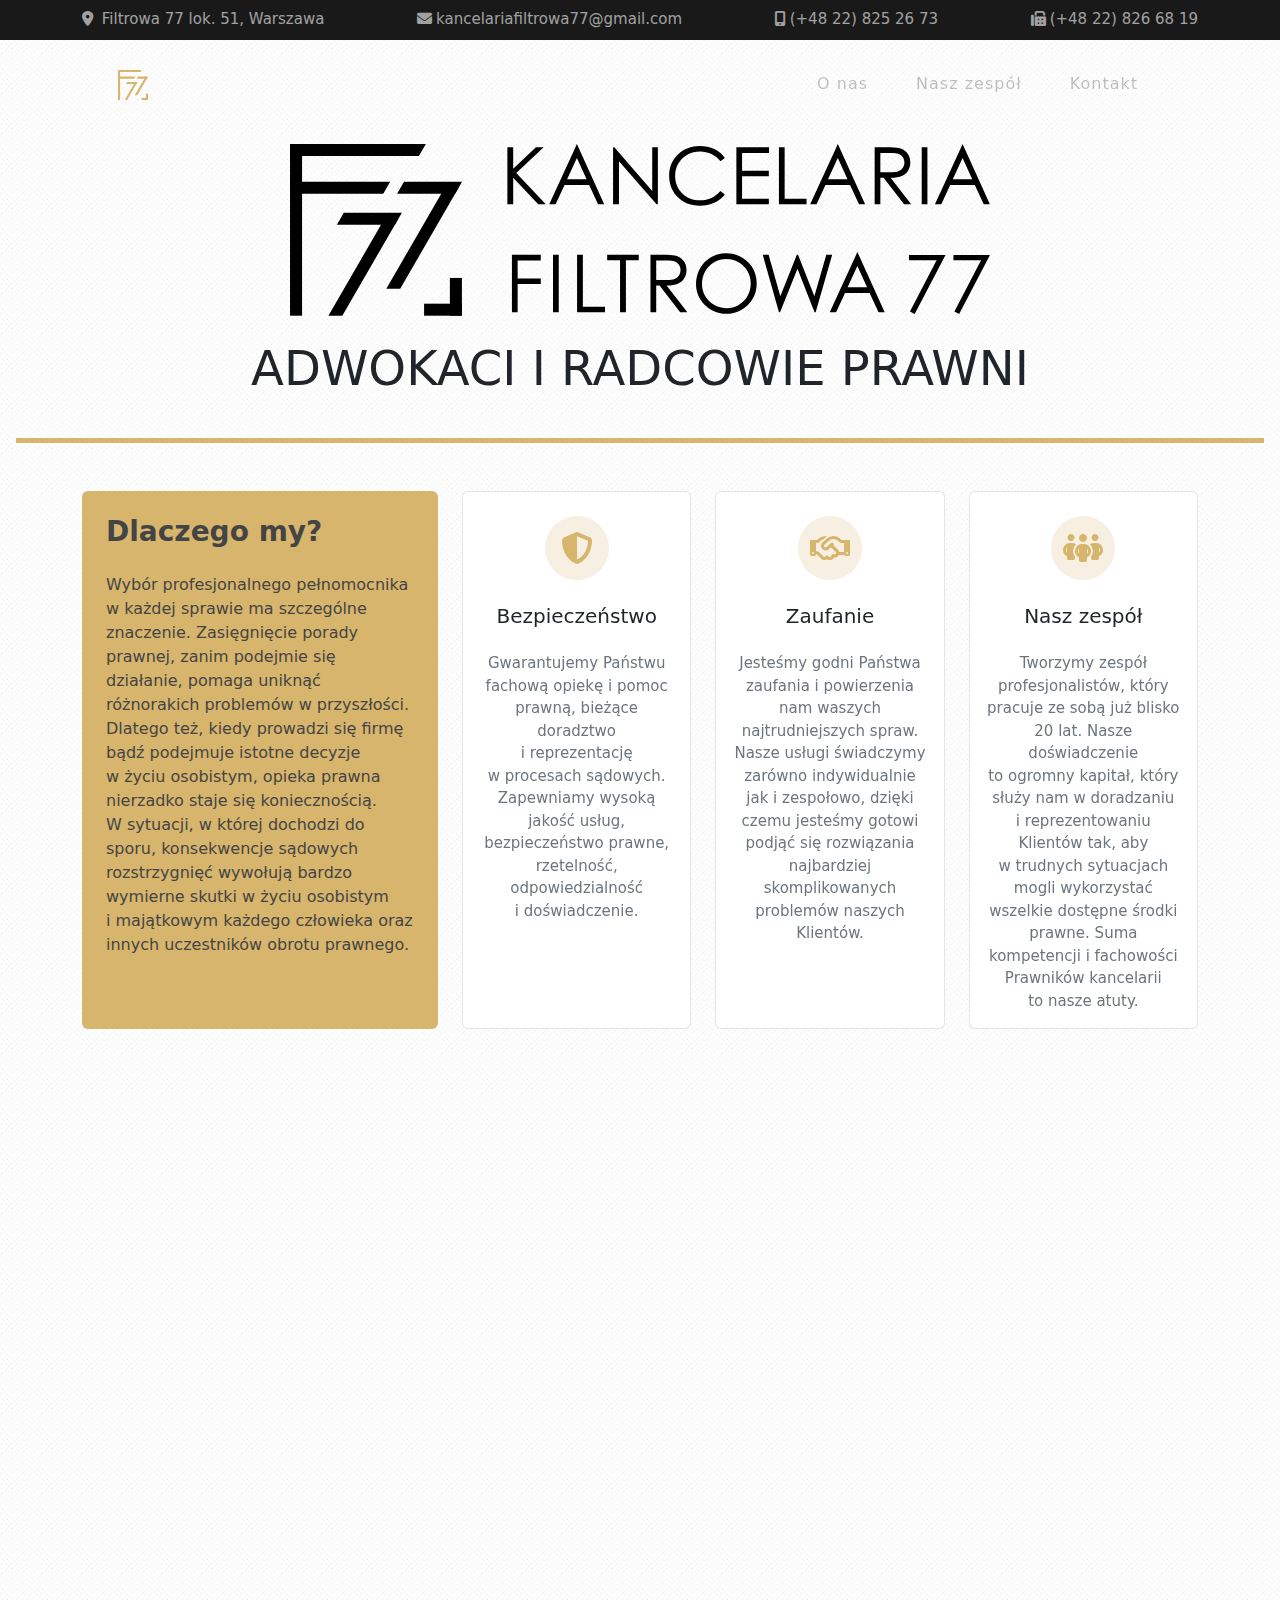
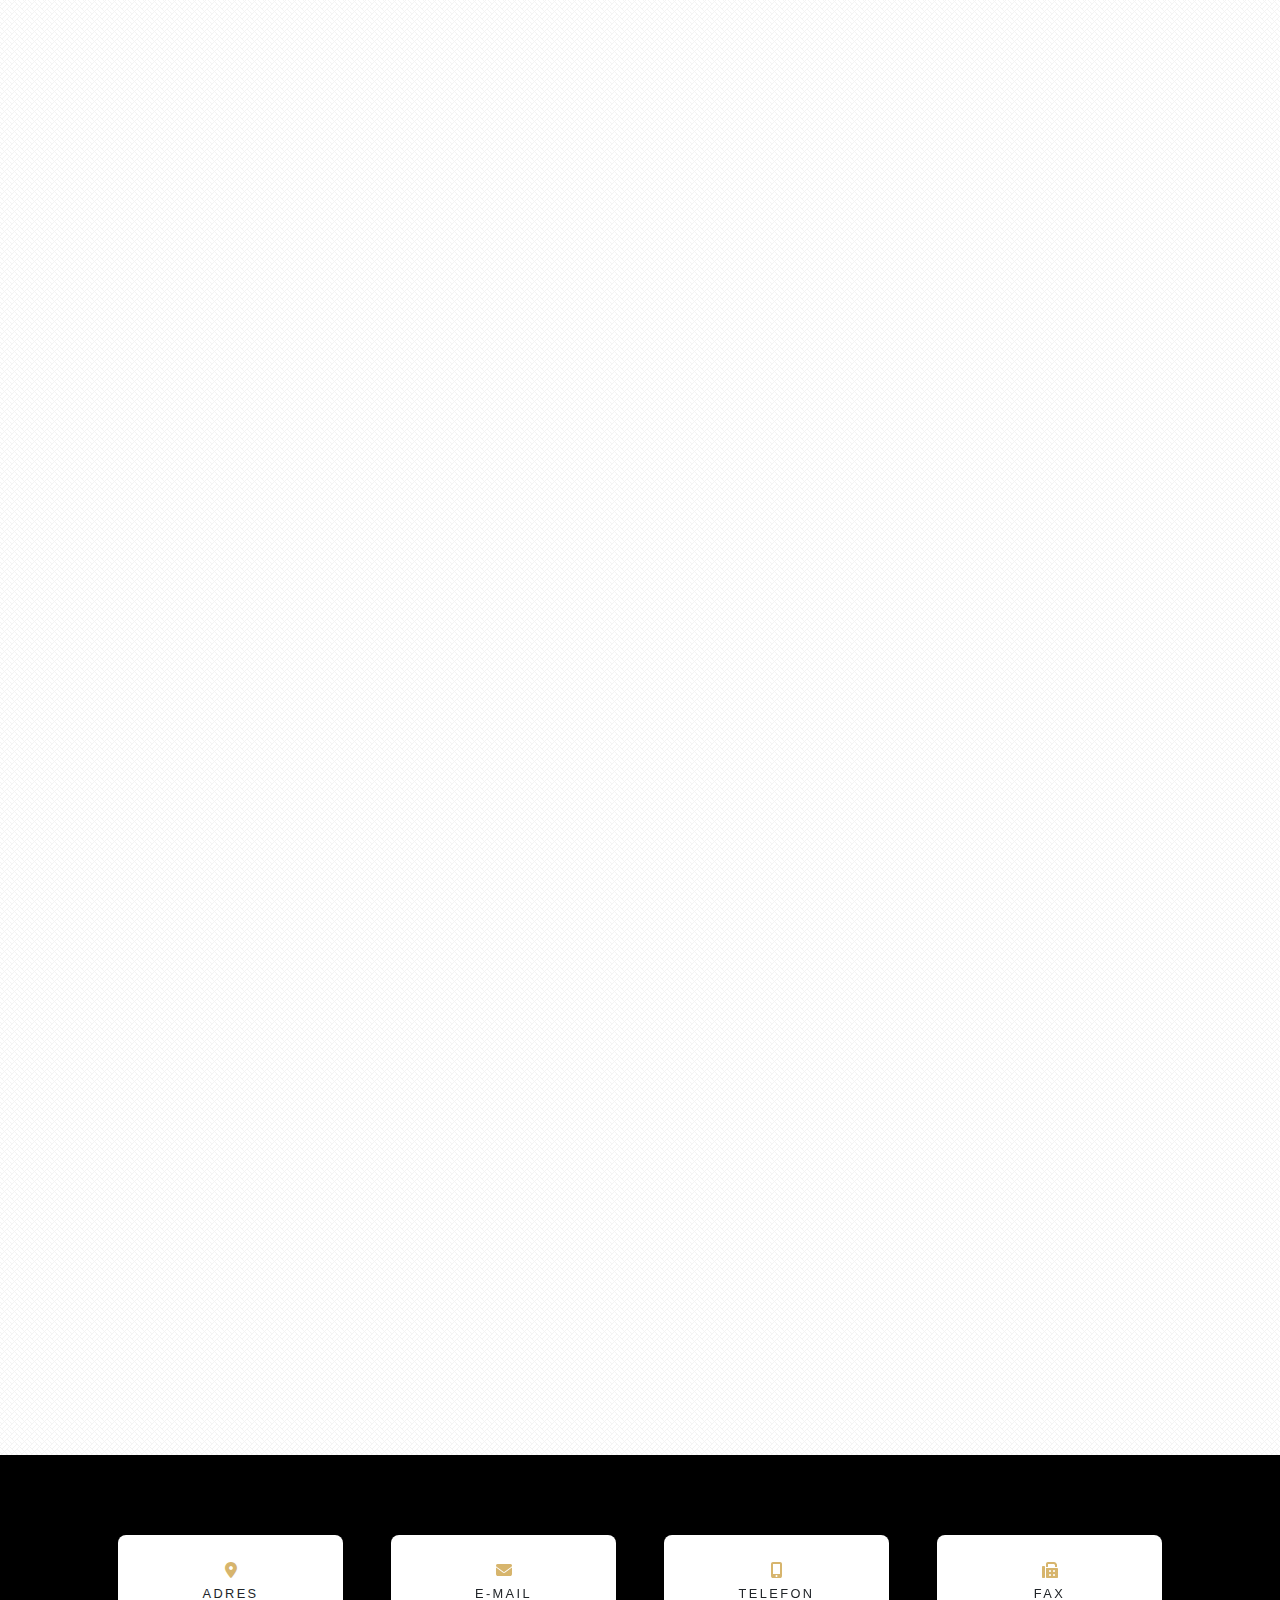
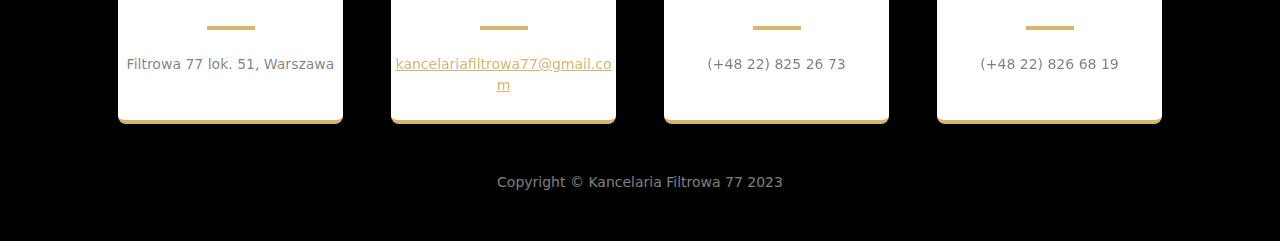
<file: index.html>
<!DOCTYPE html>
<html lang="en">
    <head>
        <meta charset="utf-8" />
        <meta name="viewport" content="width=device-width, initial-scale=1, shrink-to-fit=no" />
        <meta name="description" content="" />
        <meta name="author" content="" />
        <title>Kancelaria Filtrowa 77</title>
        <link rel="icon" type="image/x-icon" href="assets/favicon.ico" />
        <link rel="canonical" href="https://kancelariafiltrowa77.pl/" />
        <!-- Font Awesome icons (free version)-->
        <link href="css/fontawesome.css" rel="stylesheet" />
        <!-- AOS-->
        <link href="assets/css/aos.css" rel="stylesheet" />
        <!-- Core theme CSS (includes Bootstrap)-->
        <link href="css/styles.css" rel="stylesheet" />
        <noscript>
            <style type="text/css">
                [data-aos] {
                    opacity: 1 !important;
                    transform: translate(0) scale(1) !important;
                }
                .card-body .person-details-description.collapse:not(.show) {
                    max-height: none !important;
                }
                nav {
                    display: none !important;
                }
                .show-more {
                    display: none !important;
                }
                .card-body .person-details-description.collapse:not(.show)::after {
                    background: none !important;
                    height: 100% !important;
                }
                .card-body .contact {
                    display: none !important;
                }
                .contact-info .telegram i::after {
                    content: url('assets/img/telegram.png');
                }
                .contact-info .voice-ph i::after {
                    content: url('assets/img/voice_ph.png');
                }
                .contact-info .fax {
                    display: none !important;
                }
                #kontakt .telegram::after {
                    content: url('assets/img/telegram_dark.png');
                }
                #kontakt .voice_ph::after {
                    content: url('assets/img/voice_ph_dark.png');
                }
                #kontakt .fax {
                    display: none !important;
                }
            </style>
        </noscript>
    </head>
    <body id="page-top">
        <section id="top">
            <div class="container d-flex justify-content-center justify-content-between text-center">
                <div class="contact-info d-flex align-items-center justify-content-between" style="width: 100%">
                    <div class="text-sm my-2 font-bold uppercase d-none d-md-block">
                        <i class="me-1 fas fa-map-marker-alt"></i>
                        Filtrowa 77 lok. 51, Warszawa
                    </div>
                    <div class="telegram text-sm my-2 font-bold uppercase" data-telegram-protected="e289838c81878e83908b83848b8e96908d9583d5d5a2858f838b8ecc818d8f"><i class="me-1 fas fa-envelope"></i></div>
                    <div class="voice voice-ph text-sm my-2 font-bold uppercase" data-voice-protected="a78f8c939f8795958e879f9592879591879094"><i class="me-1 fas fa-mobile-alt"></i></div>
                    <div class="fax voice text-sm my-2 font-bold uppercase d-none d-lg-block" data-voice-protected="735b58474b5341415a534b414553454b53424a"><i class="me-1 fas fa-fax"></i></div>
                </div>
            </div>
        </section>
        <nav class="navbar navbar-expand-lg navbar-light fixed-top extra-margin" id="mainNav">
            <div class="container px-4 px-lg-5">
                <a class="navbar-brand" href="#page-top"><img src="assets/img/logo_small.svg" alt="" style="max-height: 30px" /></a>
                <button class="navbar-toggler navbar-toggler-right d-block d-lg-none" type="button" data-bs-toggle="collapse" data-bs-target="#navbarResponsive" aria-controls="navbarResponsive" aria-expanded="false" aria-label="Toggle navigation">
                    Menu
                    <i class="fas fa-bars"></i>
                </button>
                <div class="collapse navbar-collapse" id="navbarResponsive">
                    <ul class="navbar-nav ms-auto">
                        <li class="nav-item"><a class="nav-link" href="#onas">O&nbsp;nas</a></li>
                        <li class="nav-item"><a class="nav-link" href="#zespol">Nasz zespół</a></li>
                        <li class="nav-item"><a class="nav-link" href="#kontakt">Kontakt</a></li>
                    </ul>
                </div>
            </div>
        </nav>
        <section class="px-3 text-center mx-auto" id="hero">
            <div class="py-2">
                <div class="pt-2">
                    <img class="img-fluid" data-aos="zoom-in" src="assets/img/logo_new_www_full.svg" alt="" style="max-width: 700px; width: 100%" />
                    <h1 class="display-5 py-4" data-aos="zoom-in">ADWOKACI I&nbsp;RADCOWIE PRAWNI</h1>
                </div>
            </div>
            <div class="border-top border-gray border-5"></div>
        </section>
        <section class="pt-5" id="onas">
            <h2 class="sr-only sr-only-focusable">O nas</h2>
            <div class="container" data-aos="fade-up">
                <div class="row gy-3">
                    <div class="col-lg-4" data-aos="fade-up" data-aos-delay="100">
                        <div class="rounded card-about h-100 p-4">
                            <h3 class="mb-4 fw-bold">Dlaczego my?</h3>
                            <p>Wybór profesjonalnego pełnomocnika w&nbsp;każdej sprawie ma szczególne znaczenie. Zasięgnięcie porady prawnej, zanim podejmie się działanie, pomaga uniknąć różnorakich problemów w&nbsp;przyszłości. Dlatego też, kiedy prowadzi się firmę bąd&zacute; podejmuje istotne decyzje w&nbsp;życiu osobistym, opieka prawna nierzadko staje się koniecznością. W&nbsp;sytuacji, w&nbsp;której dochodzi do sporu, konsekwencje sądowych rozstrzygnięć wywołują bardzo wymierne skutki w&nbsp;życiu osobistym i&nbsp;majątkowym każdego człowieka oraz innych uczestników obrotu prawnego.</p>
                        </div>
                    </div>
                    <div class="col-lg-8">
                        <div class="row gy-3 gy-xl-0 h-100">
                            <div class="col-xl-4" data-aos="fade-up" data-aos-delay="300">
                                <div class="rounded card-about-detail justify-content-center px-3">
                                    <span class="fa-stack fa-2x my-4">
                                        <i class="fa-stack-2x icon-background fa fa-circle"></i>
                                        <i class="fa-stack-1x pl-2 fas fa-shield-halved" style="padding-left: 2px"></i>
                                    </span>
                                    <h4 class="mb-4">Bezpieczeństwo</h4>
                                    <p>Gwarantujemy Państwu fachową opiekę i&nbsp;pomoc prawną, bieżące doradztwo i&nbsp;reprezentację w&nbsp;procesach sądowych. Zapewniamy wysoką jakość usług, bezpieczeństwo prawne, rzetelność, odpowiedzialność i&nbsp;doświadczenie.</p>
                                </div>
                            </div>
                            <div class="col-xl-4" data-aos="fade-up" data-aos-delay="200">
                                <div class="rounded card-about-detail justify-content-center px-3">
                                    <span class="fa-stack fa-2x my-4">
                                        <i class="fa-stack-2x icon-background fa fa-circle"></i>
                                        <i class="fa-stack-1x pl-1 fa-regular fa-handshake" style="padding-left: 1px"></i>
                                    </span>
                                    <h4 class="mb-4">Zaufanie</h4>
                                    <p>Jesteśmy godni Państwa zaufania i&nbsp;powierzenia nam waszych najtrudniejszych spraw. Nasze usługi świadczymy zarówno indywidualnie jak i&nbsp;zespołowo, dzięki czemu jesteśmy gotowi podjąć się rozwiązania najbardziej skomplikowanych problemów naszych Klientów.</p>
                                </div>
                            </div>
                            <div class="col-xl-4" data-aos="fade-up" data-aos-delay="400">
                                <div class="rounded card-about-detail justify-content-center px-3">
                                    <span class="fa-stack fa-2x my-4">
                                        <i class="fa-stack-2x icon-background fa fa-circle"></i>
                                        <i class="fa-stack-1x fas fa-people-group"></i>
                                    </span>
                                    <h4 class="mb-4">Nasz zespół</h4>
                                    <p>Tworzymy zespół profesjonalistów, który pracuje ze sobą już blisko 20 lat. Nasze doświadczenie to&nbsp;ogromny kapitał, który służy nam w&nbsp;doradzaniu i&nbsp;reprezentowaniu Klientów tak, aby w&nbsp;trudnych sytuacjach mogli wykorzystać wszelkie dostępne środki prawne. Suma kompetencji i&nbsp;fachowości Prawników kancelarii to&nbsp;nasze atuty.</p>
                                </div>
                            </div>
                        </div>
                    </div>
                </div>
            </div>
        </section>
        <!-- Hero-->
        <main id="zespol">
            <h2 class="sr-only sr-only-focusable">Nasz zespół</h2>
            <div id="zespol">
                <section class="py-4 d-flex justify-content-center w-100">
                    <div class="container">
                        <div class="row gy-3 justify-content-center">
                            <div class="col-12 col-md-6 col-lg-4 d-flex align-items-stretch" data-aos="fade-up">
                                <div class="card w-100">
                                    <div class="bg-image hover-overlay ripple" data-mdb-ripple-color="light">
                                        <img class="img-fluid" src="assets/img/anna_liberek.webp" alt="Anna Liberek" />
                                        <a href="#anna_liberek" data-bs-toggle="collapse"><div class="mask" style="background-color: rgba(251, 251, 251, 0.15)"></div></a>
                                    </div>
                                    <div class="card-body person-details">
                                        <div class="container mx-auto px-1"></div>
                                        <div class="relative flex flex-col min-w-0 break-words bg-white w-full mb-6 shadow-xl rounded-lg -mt-64">
                                            <div class="px-10">
                                                <div class="name text-center mt-12">
                                                    <h3 class="display-6 mb-1">Anna Liberek</h3>
                                                    <div class="contact d-flex justify-content-center text-center">
                                                        <div class="voice px-1 font-weight-light font-bold uppercase" data-voice-protected="6d5b5d5b4d5b5f5c4d5a5a5b"><i class="me-1 fas fa-mobile-alt"></i></div>
                                                        <div class="telegram px-1 font-weight-light font-bold uppercase" data-telegram-protected="a4c5c0d3cbcfc5d0e4c8cdd7d08ad4c8"><i class="me-1 fas fa-envelope"></i></div>
                                                    </div>
                                                    <div class="position text-sm leading-normal mt-1 mb-2 text-gray-500 font-bold uppercase">adwokat | mediator</div>
                                                </div>
                                                <div class="mt-10 py-4 border-top border-grey">
                                                    <div class="flex flex-wrap justify-center">
                                                        <div class="w-full px-3 person-details-description collapse" id="anna_liberek">
                                                            <div class="text-left">
                                                                <p>Posiadam wieloletnie doświadczenie w&nbsp;prowadzeniu postępowań sądowych z&nbsp;zakresu&nbsp;m.in.</p>
                                                                <ul>
                                                                    <li>prawa cywilnego,</li>
                                                                    <li>prawa rodzinnego,</li>
                                                                    <li>prawa spadkowego,</li>
                                                                    <li>obrotu nieruchomościami.</li>
                                                                </ul>
                                                                <p>Zaufanie Klientów zbudowałam poprzez skuteczną oraz rzetelną praktykę adwokacką prowadzoną od 20 lat. Moje zainteresowania zawodowe to&nbsp;przede wszystkim szeroko rozumiane sprawy rodzinne w&nbsp;tym:</p>
                                                                <ul>
                                                                    <li>o&nbsp;rozwód i&nbsp;podział majątku pomiędzy byłymi małżonkami</li>
                                                                    <li>alimenty</li>
                                                                    <li>wykonywanie władzy rodzicielskiej i&nbsp;opieki nad dziećmi.</li>
                                                                </ul>
                                                                <p>Prowadzę również sprawy cywilne z&nbsp;zakresu:</p>
                                                                <ul>
                                                                    <li>prawa spadkowego,</li>
                                                                    <li>nieruchomości,</li>
                                                                    <li>windykacji należności dla osób fizycznych i&nbsp;podmiotów gospodarczych.</li>
                                                                </ul>
                                                                <p>Podejmuję się także obrony osób fizycznych w&nbsp;sprawach karnych.</p>
                                                                <p>Moja praktyka obejmuje również świadczenie pomocy prawnej na&nbsp;rzecz wspólnot mieszkaniowych i&nbsp;spółdzielni. Zajmuję się także doradztwem w&nbsp;zakresie opiniowania dokumentów funkcjonujących w&nbsp;obrocie prawnym, w&nbsp;tym umów prawa cywilnego.</p>
                                                                <p>W&nbsp;pracy zawodowej cechuje mnie skrupulatność i&nbsp;rzeczowość. Jestem osobą odpowiedzialną i&nbsp;mocno zaangażowaną w&nbsp;prowadzenie spraw swoich Klientów, w&nbsp;celu uzyskania najlepszego rozwiązania. Wsparcie prawne, którego udzielam daje poczucie bezpieczeństwa.</p>
                                                                <p>Uzyskałam także uprawnienia mediatora i&nbsp;jestem wpisana na&nbsp;listę mediatorów przy Naczelnej Radzie Adwokackiej w&nbsp;Warszawie. Zdobyte w&nbsp;tym zakresie umiejętności pozwalają mi na&nbsp;osiągnięcie założonego przez Mocodawcę rezultatu przy optymalnym wykorzystaniu wszystkich możliwych opcji rozwiązania problemu prawnego.</p>
                                                            </div>
                                                        </div>
                                                        <div class="show-more text-center"><a class="font-normal collapsed" href="#anna_liberek" data-bs-toggle="collapse" aria-expanded="false" aria-controls="anna_liberek"></a></div>
                                                    </div>
                                                </div>
                                            </div>
                                        </div>
                                    </div>
                                </div>
                            </div>
                            <div class="col-12 col-md-6 col-lg-4 d-flex align-items-stretch" data-aos="fade-up">
                                <div class="card w-100">
                                    <div class="bg-image hover-overlay ripple" data-mdb-ripple-color="light">
                                        <img class="img-fluid" src="assets/img/tatiana_rott.webp" alt="Tatiana Rott-Melzacka" />
                                        <a href="#tatiana_rott" data-bs-toggle="collapse"><div class="mask" style="background-color: rgba(251, 251, 251, 0.15)"></div></a>
                                    </div>
                                    <div class="card-body person-details">
                                        <div class="container mx-auto px-1"></div>
                                        <div class="relative flex flex-col min-w-0 break-words bg-white w-full mb-6 shadow-xl rounded-lg -mt-64">
                                            <div class="px-10">
                                                <div class="name text-center mt-12">
                                                    <h3 class="display-6 mb-1">Tatiana Rott-Melzacka</h3>
                                                    <div class="contact d-flex justify-content-center text-center">
                                                        <div class="voice px-1 font-weight-light font-bold uppercase" data-voice-protected="be888e8c9e898e8a9e898e8f"><i class="me-1 fas fa-mobile-alt"></i></div>
                                                        <div class="telegram px-1 font-weight-light font-bold uppercase" data-telegram-protected="a0d4c1d4c9c1cec18ed2cfd4d4e0c1c4d7cfcbc1d4d5d2c18ed0cc"><i class="me-1 fas fa-envelope"></i></div>
                                                    </div>
                                                    <div class="position text-sm leading-normal mt-1 mb-2 text-gray-500 font-bold uppercase">adwokat</div>
                                                </div>
                                                <div class="mt-10 py-4 border-top border-grey">
                                                    <div class="flex flex-wrap justify-center">
                                                        <div class="w-full px-3 person-details-description collapse" id="tatiana_rott">
                                                            <div class="text-left">
                                                                <p>Wykonuję ten zawód z&nbsp;pełną odpowiedzialnością za&nbsp;los moich Klientów. Zajmuję się wyłącznie sprawami, w&nbsp;których się specjalizuję a&nbsp;są to:</p>
                                                                <ul>
                                                                    <li>rozwody,</li>
                                                                    <li>podziały majątku.</li>
                                                                </ul>
                                                                <p>Prawo rodzinne:</p>
                                                                <ul>
                                                                    <li>alimenty,</li>
                                                                    <li>opieka nad dziećmi,</li>
                                                                    <li>władza rodzicielska.</li>
                                                                </ul>
                                                                <p>Prowadzę też:</p>
                                                                <ul>
                                                                    <li>sprawy spadkowe,</li>
                                                                    <li>bliska jest mi tematyka nieruchomości.</li>
                                                                </ul>
                                                                <p>Przez wiele lat pracy zdobyłam wiedzę i&nbsp;bogate doświadczenie w&nbsp;prowadzeniu spraw sądowych, negocjacji oraz rozwiązywaniu osobistych i&nbsp;majątkowych problemów moich Mocodawców. Każdego Klienta traktuję indywidualnie. Moją pracą daję Państwu konkretną i&nbsp;wymierną pomoc prawną oraz poczucie bezpieczeństwa. Udzielam konsultacji i&nbsp;przyjmuję pełnomocnictwa do prowadzenia w&nbsp;Państwa imieniu spraw sądowych. Moją misją jest pomoc Państwu przebrnąć przez niełatwy czas konfliktów, sporów i&nbsp;zmian.</p>
                                                            </div>
                                                        </div>
                                                        <div class="show-more text-center"><a class="font-normal collapsed" href="#tatiana_rott" data-bs-toggle="collapse" aria-expanded="false" aria-controls="tatiana_rott"></a></div>
                                                    </div>
                                                </div>
                                            </div>
                                        </div>
                                    </div>
                                </div>
                            </div>
                            <div class="col-12 col-md-6 col-lg-4 d-flex align-items-stretch" data-aos="fade-up">
                                <div class="card w-100">
                                    <div class="bg-image hover-overlay ripple" data-mdb-ripple-color="light">
                                        <img class="img-fluid" src="assets/img/marcin_tyrcz.webp" alt="Marcin Tyrcz" />
                                        <a href="#marcin_tyrcz" data-bs-toggle="collapse"><div class="mask" style="background-color: rgba(251, 251, 251, 0.15)"></div></a>
                                    </div>
                                    <div class="card-body person-details">
                                        <div class="container mx-auto px-1"></div>
                                        <div class="relative flex flex-col min-w-0 break-words bg-white w-full mb-6 shadow-xl rounded-lg -mt-64">
                                            <div class="px-10">
                                                <div class="name text-center mt-12">
                                                    <h3 class="display-6 mb-1">Marcin Tyrcz</h3>
                                                    <div class="contact d-flex justify-content-center text-center">
                                                        <div class="voice px-1 font-weight-light font-bold uppercase" data-voice-protected="417471786176777561747375"><i class="me-1 fas fa-mobile-alt"></i></div>
                                                        <div class="telegram px-1 font-weight-light font-bold uppercase" data-telegram-protected="472a2635242e2969333e35243d072c262924222b26352e266a333e35243d69372b"><i class="me-1 fas fa-envelope"></i></div>
                                                    </div>
                                                    <div class="position text-sm leading-normal mt-1 mb-2 text-gray-500 font-bold uppercase">adwokat</div>
                                                </div>
                                                <div class="mt-10 py-4 border-top border-grey">
                                                    <div class="flex flex-wrap justify-center">
                                                        <div class="w-full px-3 person-details-description collapse" id="marcin_tyrcz">
                                                            <div class="text-left">
                                                                <p>Wspieram Klientów już od samego początku prowadzenia przez nich działalności gospodarczej. Specjalizuję się w&nbsp;prowadzeniu obsługi prawnej podmiotów gospodarczych, a&nbsp;w szczególności w&nbsp;zakresie:</p>
                                                                <ul>
                                                                    <li>prawa budowlanego,</li>
                                                                    <li>obsługi procesów inwestycyjnych,</li>
                                                                    <li>prawa przewozowego w&nbsp;tym Konwencji CMR,</li>
                                                                    <li>przekształceń spółek,</li>
                                                                    <li>prawa cywilnego,</li>
                                                                    <li>szeroko pojętego prawa gospodarczego.</li>
                                                                </ul>
                                                                <p>Oferuję również swoje doradztwo w&nbsp;sprawach dotyczących interesów wspólnot mieszkaniowych, gdzie świadczę pomoc prawną dla Zarządów Wspólnot oraz prowadzę windykację sądową opłat i&nbsp;zaliczek na&nbsp;poczet utrzymywania nieruchomości wspólnej. Moja praktyka obejmuje reprezentację procesową przed sądami powszechnymi w&nbsp;sprawach:</p>
                                                                <ul>
                                                                    <li>gospodarczych,</li>
                                                                    <li>cywilnych, w&nbsp;tym dotyczących prawa pracy oraz w&nbsp;sprawach z&nbsp;zakresu prawa karnego gospodarczego.</li>
                                                                </ul>
                                                                <p>Zajmuję się zagadnieniami związanymi z&nbsp;procesem sądowym, windykacją należności, przygotowywaniem i&nbsp;opiniowaniem umów z&nbsp;zakresu prawa cywilnego, handlowego i&nbsp;gospodarczego oraz rejestrowaniem podmiotów gospodarczych. Pomagam Klientom w&nbsp;prowadzonych negocjacjach, przygotowuje i&nbsp;opiniuje umowy oraz dokumenty wewnętrzne. Świadczę pomoc prawną dla przedsiębiorstw z&nbsp;branży:</p>
                                                                <ul>
                                                                    <li>transportowej (T5L),</li>
                                                                    <li>importerów warzyw i&nbsp;owoców,</li>
                                                                    <li>geologicznej,</li>
                                                                    <li>budowlanej,</li>
                                                                    <li>dostawców usług i&nbsp;sprzętu technicznego dla branży budowlanej.</li>
                                                                </ul>
                                                                <p>Proponuję zarówno stałą współpracę w&nbsp;ramach kompleksowej obsługi prawnej, jak i&nbsp;pomoc w&nbsp;pojedynczych sprawach zleconych przez Klienta biznesowego. Świadczę też pomoc prawną dla Klienta indywidualnego w&nbsp;sprawach obejmujących zagadnienia: prawa cywilnego, spadkowego, prawa pracy oraz prawa ubezpieczeń społecznych.</p>
                                                                <p>Współpracuje również z&nbsp;organizacjami pozarządowymi zajmującymi się aktywizacją zawodową osób niepełnosprawnych.</p>
                                                            </div>
                                                        </div>
                                                        <div class="show-more text-center"><a class="font-normal collapsed" href="#marcin_tyrcz" data-bs-toggle="collapse" aria-expanded="false" aria-controls="marcin_tyrcz"></a></div>
                                                    </div>
                                                </div>
                                            </div>
                                        </div>
                                    </div>
                                </div>
                            </div>
                            <div class="col-12 col-md-6 col-lg-4 d-flex align-items-stretch" data-aos="fade-up">
                                <div class="card w-100">
                                    <div class="bg-image hover-overlay ripple" data-mdb-ripple-color="light">
                                        <img class="img-fluid" src="assets/img/ewa_jedrasik.webp" alt="Ewa Jędrasik" />
                                        <a href="#ewa_jedrasik" data-bs-toggle="collapse"><div class="mask" style="background-color: rgba(251, 251, 251, 0.15)"></div></a>
                                    </div>
                                    <div class="card-body person-details">
                                        <div class="container mx-auto px-1"></div>
                                        <div class="relative flex flex-col min-w-0 break-words bg-white w-full mb-6 shadow-xl rounded-lg -mt-64">
                                            <div class="px-10">
                                                <div class="name text-center mt-12">
                                                    <h3 class="display-6 mb-1">Ewa Jędrasik</h3>
                                                    <div class="contact d-flex justify-content-center text-center">
                                                        <div class="voice px-1 font-weight-light font-bold uppercase" data-voice-protected="270f15150e071f1512071511071014"><i class="me-1 fas fa-mobile-alt"></i></div>
                                                        <div class="telegram px-1 font-weight-light font-bold uppercase" data-telegram-protected="eb808a85888e878a99828a8d82879f99849c8adcdcab8c868a8287c5888486"><i class="me-1 fas fa-envelope"></i></div>
                                                    </div>
                                                    <div class="position text-sm leading-normal mt-1 mb-2 text-gray-500 font-bold uppercase">kierownik biura</div>
                                                </div>
                                                <div class="mt-10 py-4 border-top border-grey">
                                                    <div class="flex flex-wrap justify-center">
                                                        <div class="w-full px-3 person-details-description collapse" id="ewa_jedrasik">
                                                            <div class="text-left">
                                                                <p>Jestem pierwszą osobą, która powita Państwa w&nbsp;naszej Kancelarii. Chętnie umówię spotkanie czy przekażę wiadomość. Prowadzę wszelkie sprawy administracyjne biura i&nbsp;pomagam w&nbsp;sprawnym działaniu systemów IT.</p>
                                                                <p>Dbam o&nbsp;utrzymanie odpowiedniej komunikacji z&nbsp;sądami i&nbsp;instytucjami. Odpowiadam za&nbsp;współpracę z&nbsp;firmami zewnętrznymi. Do moich kompetencji należy między innymi redagowanie i&nbsp;korekta tekstów. Zajmuję się także koordynowaniem przepływu dokumentów, prowadzeniem i&nbsp;segregowaniem korespondencji, wysyłką poczty. Posiadam wieloletnie doświadczenie w&nbsp;prowadzeniu sekretariatu.</p>
                                                                <p>Możecie Państwo liczyć na&nbsp;mój profesjonalizm i&nbsp;życzliwość.</p>
                                                            </div>
                                                        </div>
                                                        <div class="show-more text-center"><a class="font-normal collapsed" href="#ewa_jedrasik" data-bs-toggle="collapse" aria-expanded="false" aria-controls="ewa_jedrasik"></a></div>
                                                    </div>
                                                </div>
                                            </div>
                                        </div>
                                    </div>
                                </div>
                            </div>
                        </div>
                    </div>
                </section>
            </div>
        </main>
        <section class="contact-section bg-black" id="kontakt">
            <div class="container px-4 px-lg-5">
                <div class="row gx-4 gx-lg-5">
                    <div class="col-md-3 mb-3 mb-md-0">
                        <div class="card py-4 h-100">
                            <div class="card-b text-center">
                                <i class="fas fa-map-marker-alt text-primary mb-2"></i>
                                <h4 class="text-uppercase m-0">Adres</h4>
                                <hr class="my-4 mx-auto" />
                                <div class="small text-black-50">Filtrowa 77 lok. 51, Warszawa</div>
                            </div>
                        </div>
                    </div>
                    <div class="col-md-3 mb-3 mb-md-0">
                        <div class="card py-4 h-100">
                            <div class="card-b text-center">
                                <i class="fas fa-envelope text-primary mb-2"></i>
                                <h4 class="text-uppercase m-0">E-mail</h4>
                                <hr class="my-4 mx-auto" />
                                <div class="telegram small text-black-50" data-telegram-protected="204b414e43454c4152494146494c54524f5741171760474d41494c0e434f4d"></div>
                            </div>
                        </div>
                    </div>
                    <div class="col-md-3 mb-3 mb-md-0">
                        <div class="card py-4 h-100">
                            <div class="card-b text-center">
                                <i class="fas fa-mobile-alt text-primary mb-2"></i>
                                <h4 class="text-uppercase m-0">Telefon</h4>
                                <hr class="my-4 mx-auto" />
                                <div class="voice voice_ph small text-black-50" data-voice-protected="3810130c00180a0a1118000a0d180a0e180f0b"></div>
                            </div>
                        </div>
                    </div>
                    <div class="fax col-md-3 mb-3 mb-md-0">
                        <div class="card py-4 h-100">
                            <div class="card-b text-center">
                                <i class="fas fa-fax text-primary mb-2"></i>
                                <h4 class="text-uppercase m-0">Fax</h4>
                                <hr class="my-4 mx-auto" />
                                <div class="voice small text-black-50" data-voice-protected="567e7d626e7664647f766e646076606e76676f"></div>
                            </div>
                        </div>
                    </div>
                </div>
            </div>
        </section>
        <footer class="footer bg-black small text-center text-white-50 p-5"><div class="container px-4 px-lg-5">Copyright &copy; Kancelaria Filtrowa&nbsp;77 2023</div></footer>
        <script src="js/scripts.js"></script>
    </body>
</html>
</file>
